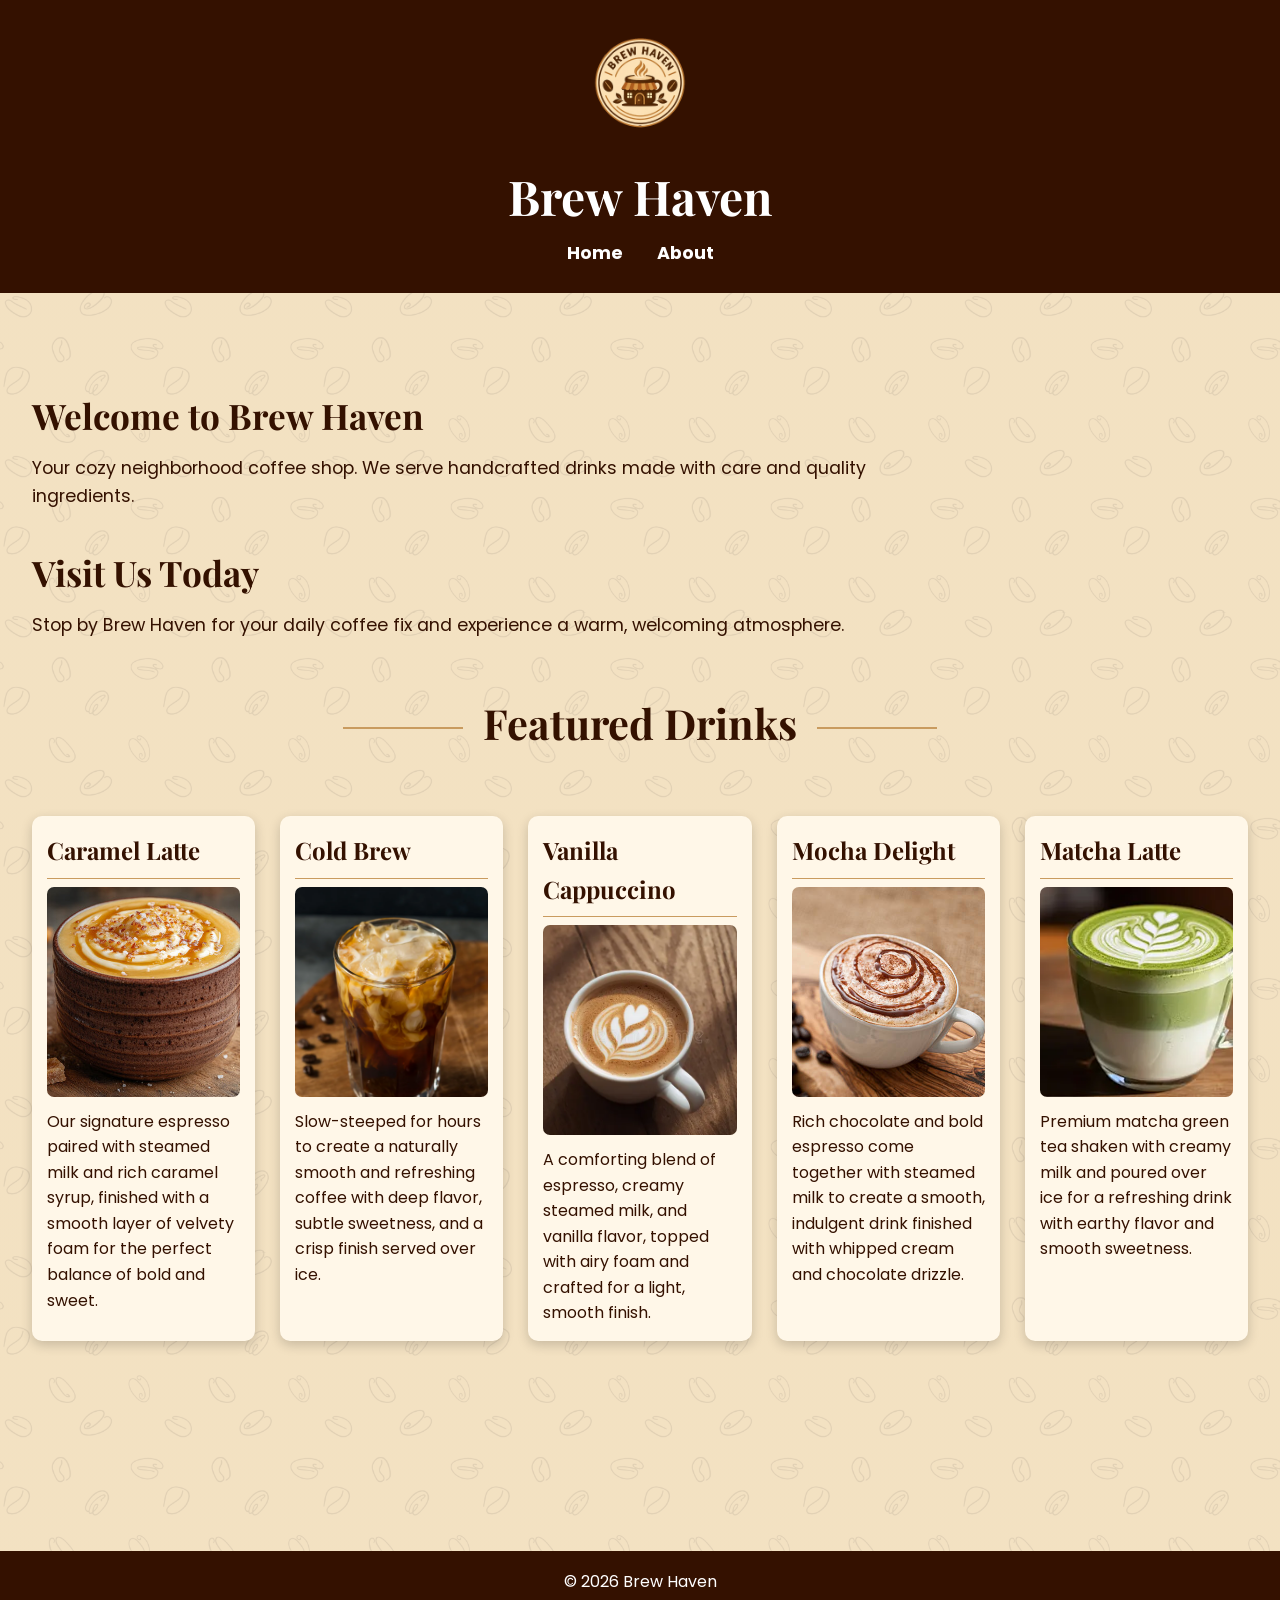
<file: index.html>
<!DOCTYPE html>
<html lang="en-US">

<head>

	<meta charset="UTF-8">
	<meta name="viewport" content="width=device-width, initial-scale=1">

	<title>Brew Haven | Home</title>
    <link rel="stylesheet" href="style.css">
    <link rel="preconnect" href="https://fonts.googleapis.com">
    <link rel="preconnect" href="https://fonts.gstatic.com" crossorigin>

    <link href="https://fonts.googleapis.com/css2?family=Playfair+Display:wght@600;700&family=Poppins:wght@300;400;500&display=swap" rel="stylesheet">
	

</head>

<body>
	<header>
        <img src="images/emblem.png" alt="Brew Haven Logo" class="logo">
        <h1>Brew Haven</h1>
        <nav>
            <a href="index.html">Home</a>
            <a href="about.html">About</a>
        </nav>
    </header>

<main>
    <section class="featured-section">
    
        <div class="container">
            <section>
                <h2>Welcome to Brew Haven</h2>
                <p>Your cozy neighborhood coffee shop. We serve handcrafted drinks made with care and quality ingredients.</p>
            </section>
            
            <section>
                <h2>Visit Us Today</h2>
                <p>Stop by Brew Haven for your daily coffee fix and experience a warm, welcoming atmosphere.</p>
            </section>
            
            <section class="featured-title">
                <h2>Featured Drinks</h2>
            </section>
                <div class="drinks">
                    <article>
                        <h3>Caramel Latte</h3>
                        <img src="images/caramel-latte.jpg" alt="Caramel Latte"
                        <p>Our signature espresso paired with steamed milk and rich caramel syrup, finished with a smooth layer of velvety foam for the perfect balance of bold and sweet.</p>
                    </article>
                    
                    <article>
                        <h3>Cold Brew</h3>
                        <img src="images/cold brew.webp" alt="Caramel Latte"
                        <p>Slow-steeped for hours to create a naturally smooth and refreshing coffee with deep flavor, subtle sweetness, and a crisp finish served over ice.</p>
                    </article>

                    <article>
                        <h3>Vanilla Cappuccino</h3>
                        <img src="images/cappuccino.webp" alt="Caramel Latte"
                        <p>A comforting blend of espresso, creamy steamed milk, and vanilla flavor, topped with airy foam and crafted for a light, smooth finish.</p>
                    </article>

                    <article>
                        <h3>Mocha Delight</h3>
                        <img src="images/mocha.jpg" alt="Caramel Latte"
                        <p>Rich chocolate and bold espresso come together with steamed milk to create a smooth, indulgent drink finished with whipped cream and chocolate drizzle.</p>
                    </article>

                    <article>
                        <h3>Matcha Latte</h3>
                        <img src="images/matcha.webp" alt="Caramel Latte"
                        <p>Premium matcha green tea shaken with creamy milk and poured over ice for a refreshing drink with earthy flavor and smooth sweetness.</p>
                    </article>
                </div>
            </section>
        </div>
    <section class="bottom-image"></section>
</main>

<footer>
    <p>&copy; 2026 Brew Haven</p>
</footer>
</body>

</html>
</file>
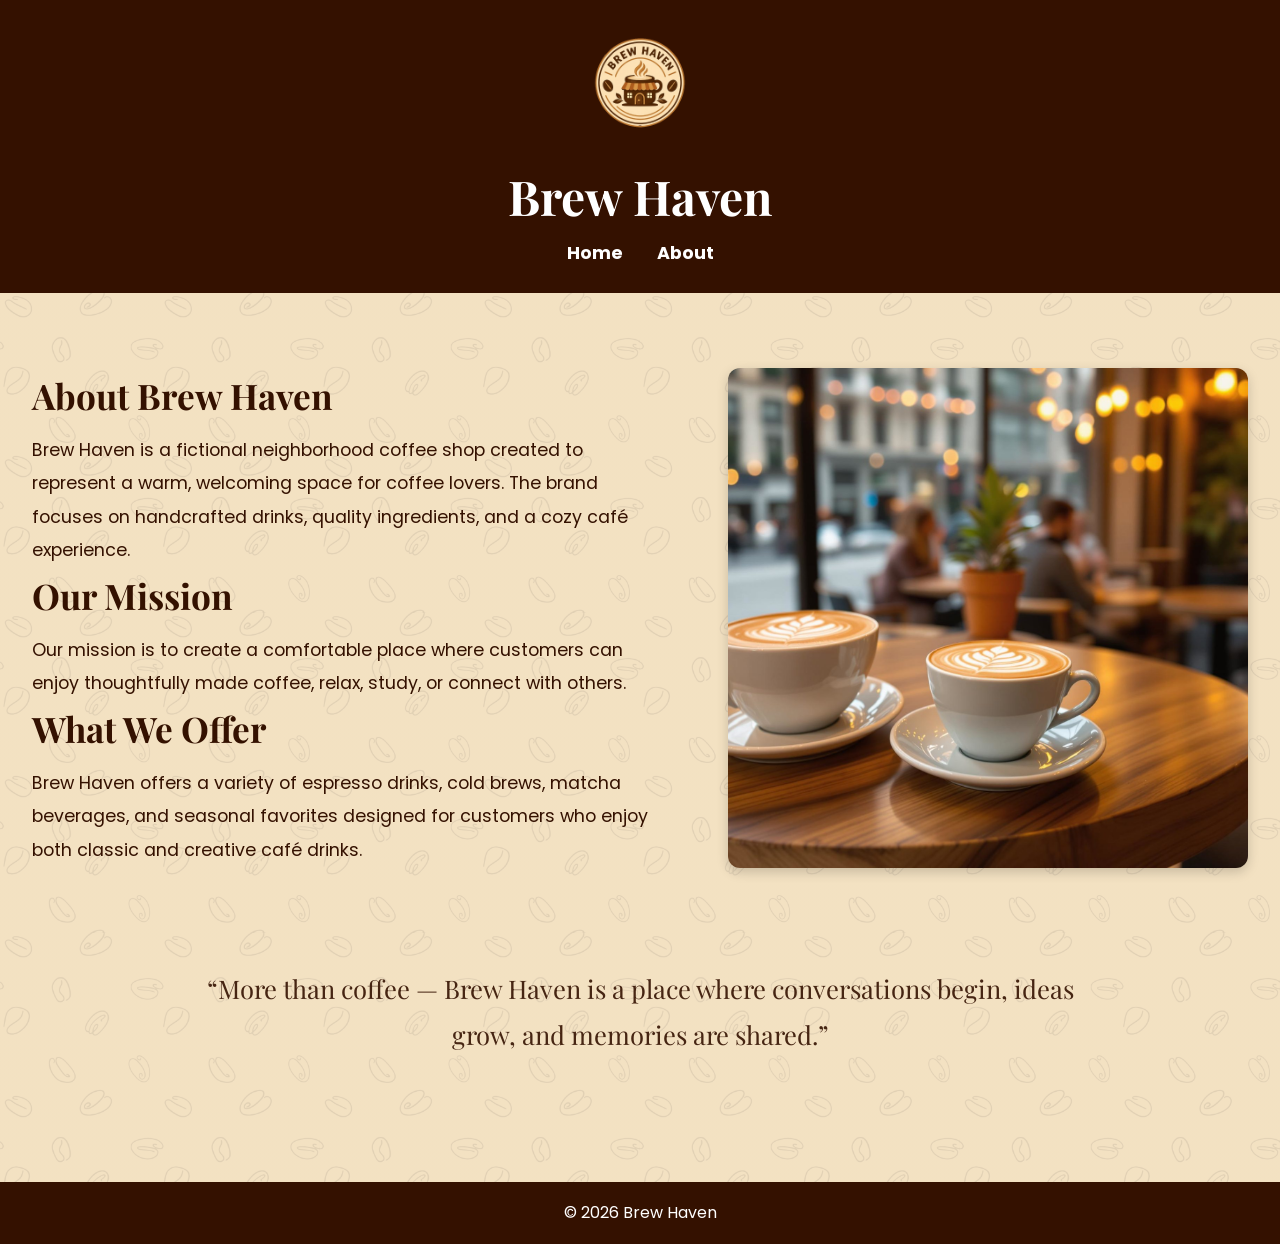
<file: about.html>
<!DOCTYPE html>
<html lang="en-US">

<head>

	<meta charset="UTF-8">
	<meta name="viewport" content="width=device-width, initial-scale=1">

	<title>Brew Haven | About</title>
    <link rel="stylesheet" href="style.css">
    <link rel="preconnect" href="https://fonts.googleapis.com">
    <link rel="preconnect" href="https://fonts.gstatic.com" crossorigin>

    <link href="https://fonts.googleapis.com/css2?family=Playfair+Display:wght@600;700&family=Poppins:wght@300;400;500&display=swap" rel="stylesheet">
	

</head>

<body>
	<header>
        <img src="images/emblem.png" alt="Brew Haven Logo" class="logo">
        <h1>Brew Haven</h1>
        <nav>
            <a href="index.html">Home</a>
            <a href="about.html">About</a>
        </nav>
    </header>

    <main>
        <div class="container">

            <section class="about-layout">

                <div class="about-text">

                    <h2>About Brew Haven</h2>

                    <p>
                        Brew Haven is a fictional neighborhood coffee shop created to represent
                        a warm, welcoming space for coffee lovers. The brand focuses on
                        handcrafted drinks, quality ingredients, and a cozy café experience.
                    </p>

                    <h2>Our Mission</h2>

                    <p>
                        Our mission is to create a comfortable place where customers can enjoy
                        thoughtfully made coffee, relax, study, or connect with others.
                    </p>

                    <h2>What We Offer</h2>

                    <p>
                        Brew Haven offers a variety of espresso drinks, cold brews, matcha
                        beverages, and seasonal favorites designed for customers who enjoy
                        both classic and creative café drinks.
                    </p>

                </div>

                <div class="about-image">
                    <img src="images/cozy cafe.jpg" alt="Customers enjoying coffee at Brew Haven">
                </div>

            </section>
            <section class="about-quote">
                <p>
                    “More than coffee — Brew Haven is a place where conversations begin,
                    ideas grow, and memories are shared.”
                </p>
            </section>

        </div>
    </main>

    <footer>
        <p>&copy; 2026 Brew Haven</p>
    </footer>
</body>

</html>
</file>
<file: style.css>
* {
    margin: 0;
    padding: 0;
    box-sizing: border-box;
}

body {
    font-family: 'Poppins', sans-serif;
    line-height: 1.6;
    background-color: #f3e1c2;
    color: #341100;
    min-height: 100vh;
    display: flex;
    flex-direction: column;
}

header {
    background-color: #341100;
    color: white;
    padding: 30px 20px 25px;
    text-align: center;
}

.logo {
    width: 110px;
    border-radius: 50%;
    margin-bottom: 10px;
}

header h1 {
    font-family: 'Playfair Display', serif;
    font-size: 3rem;
    margin-bottom: 5px;
}

nav a {
    color: white;
    margin: 0 15px;
    text-decoration: none;
    font-weight: bold;
    font-size: 1.1rem;
}

nav a:hover {
    border-bottom: 2px solid #d6a35d;
}

main {
    flex: 1;
    padding: 35px 0 60px;
    
    background-image: 
    linear-gradient(rgba(243, 225, 194, 0.92),
    rgba(243, 225, 194, 0.92)),
    url("images/coffee bean.jpg");
    
    background-repeat: repeat;
    background-size: 320px;
}

.container {
    width: 95%;
    max-width: 1650px;
    margin: 0 auto;
}

section {
    margin-bottom: 35px;
}

h2 {
    font-family: 'Playfair Display', serif;
    font-size: 2.2rem;
    color: #341100;
    margin-bottom: 10px;
}

section p {
    font-size: 1.1rem;
    max-width: 850px;
}

.featured-title,
.drinks {
    display: flex;
    align-items: center;
    justify-content: center;
    gap: 20px;
    margin: 50px 0 35px;
}

.featured-title,
.drinks {
    position: relative;
    z-index: 1;
}

.featured-title::before,
.featured-title::after {
    content: "";
    width: 120px;
    height: 2px;
    background-color: #c99b5f;
}

.featured-title h2 {
    font-size: 2.6rem;
}

.featured-section {
    padding: 60px 0 80px;
}

.drinks {
    display: grid;
    grid-template-columns: repeat(5, 1fr);
    gap: 25px;
}

.drinks article {
    background-color: #fff7e8;
    padding: 15px;
    border-radius: 10px;
    box-shadow: 0 4px 12px rgba(0,0,0,0.18);
    
    transition: transform 0.25s ease,
                box-shadow 0.25s ease;
    
    display: flex;
    flex-direction: column;
    height: 100%;

}

.drinks article:hover {
    transform: translateY(-8px);
    box-shadow: 0 10px 18px rgba(0,0,0,0.22);
}

.drinks article img {
    width: 100%;
    height: 210px;
    object-fit: cover;
    border-radius: 7px;
    margin-bottom: 12px;
}

.drinks h3 {
    font-family: 'Playfair Display', serif;
    font-size: 1.5rem;
    color: #341100;
    margin-bottom: 8px;
    border-bottom: 1px solid #c99b5f;
    padding-bottom: 8px;
}

.drinks p {
    font-size: 1rem;
    line-height: 1.6;
}

.drinks p {
    flex-grow: 1;
}

footer {
    background-color: #341100;
    color: white;
    text-align: center;
    padding: 18px;
    margin-top: auto;
}

.about-layout {
    display: flex;
    align-items: flex-start;
    gap: 60px;
    margin-top: 40px;
}

.about-text {
    flex: 1.1;
}

.about-text p {
    line-height: 1.9;
}

.about-image {
    flex: 0.9;
}

.about-image img {
    width: 100%;
    height: 500px;
    object-fit: cover;
    border-radius: 12px;
    box-shadow: 0 4px 12px rgba(0,0,0,0.18);
}

.about-image img {
    transition: transform 0.3s ease;
}

.about-image img:hover {
    transform: scale(1.02);
}

.about-quote {
    text-align: center;
    margin-top: 60px;
    padding: 30px;
}

.about-quote p {
    font-family: 'Playfair Display', serif;
    font-size: 1.6rem;
    color: #341100;
    max-width: 900px;
    margin: 0 auto;
    line-height: 1.8;
    opacity: 0.9;
}

@media (max-width: 1200px) {
    .drinks {
        grid-template-columns: repeat(3, 1fr);
    }
}

@media (max-width: 800px) {
    .drinks {
        grid-template-columns: 1fr;
    }

    header h1 {
        font-size: 2.2rem;
    }
}
</file>
